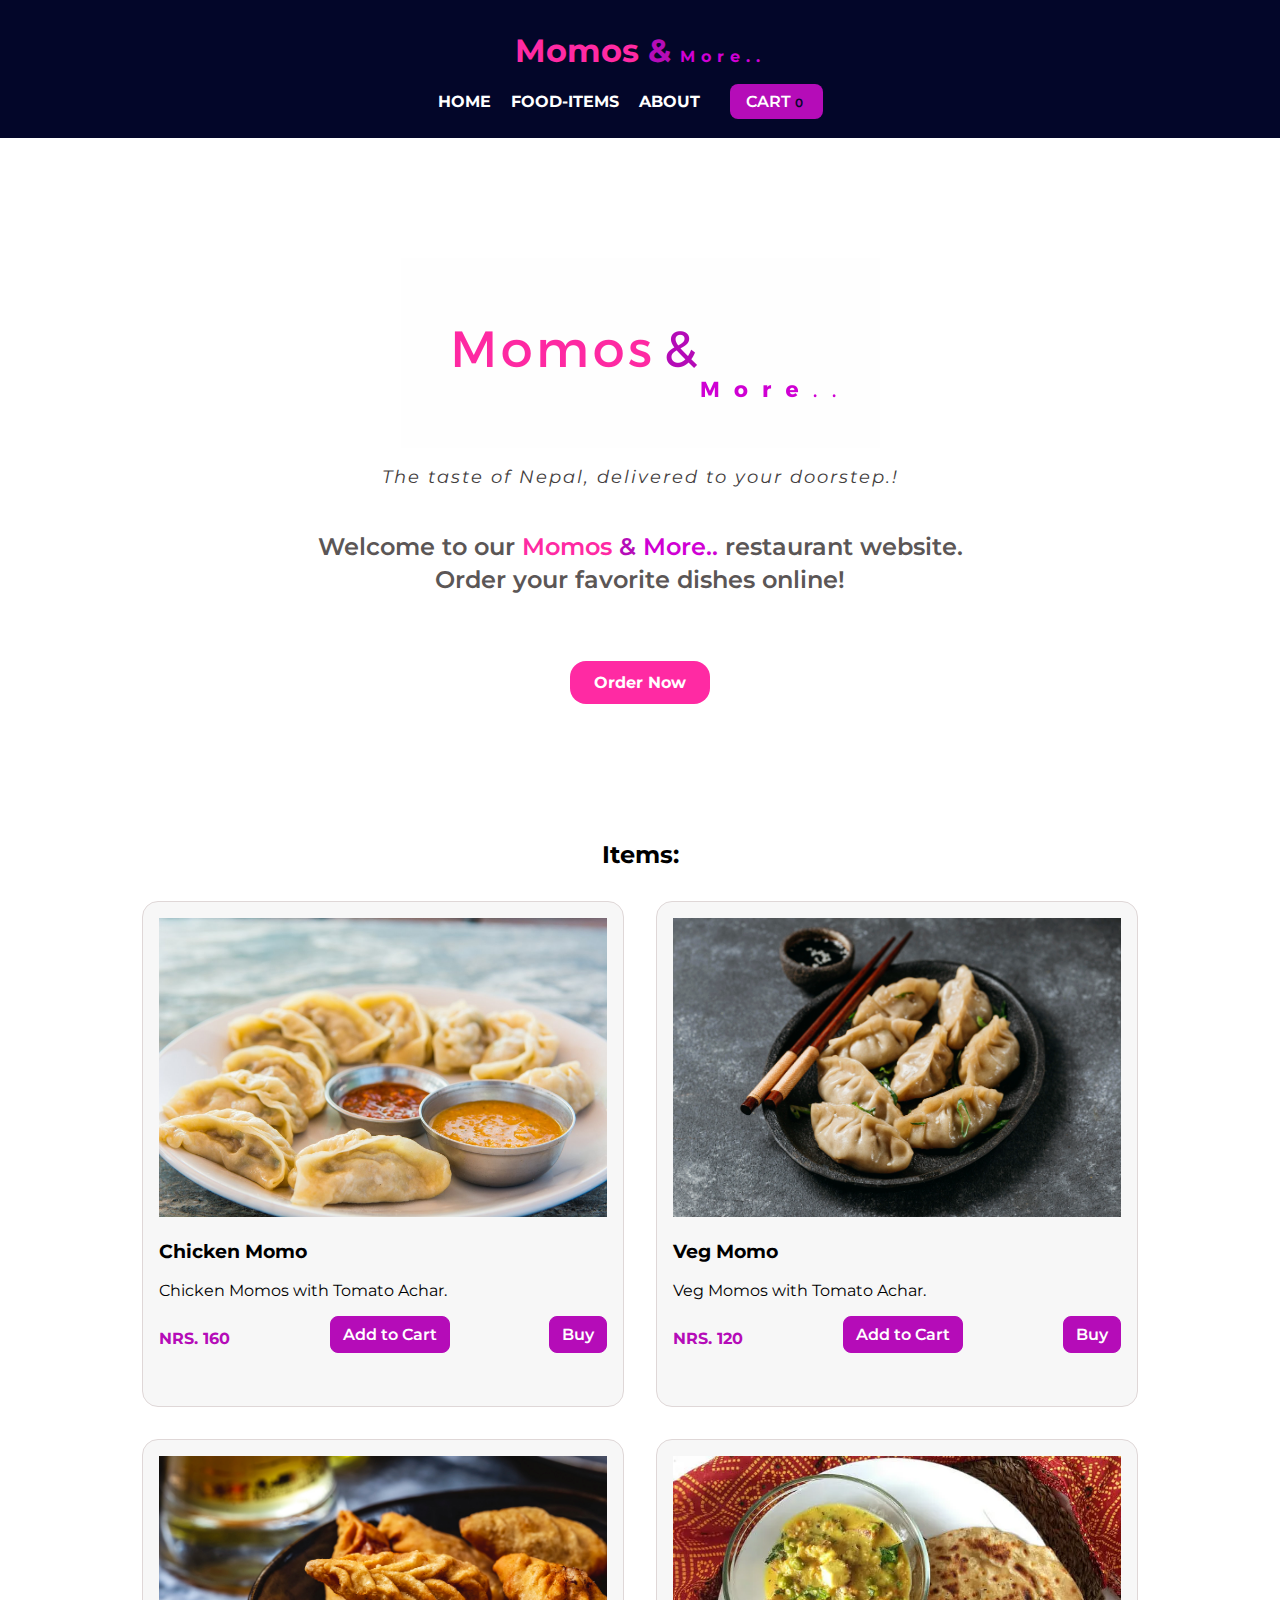
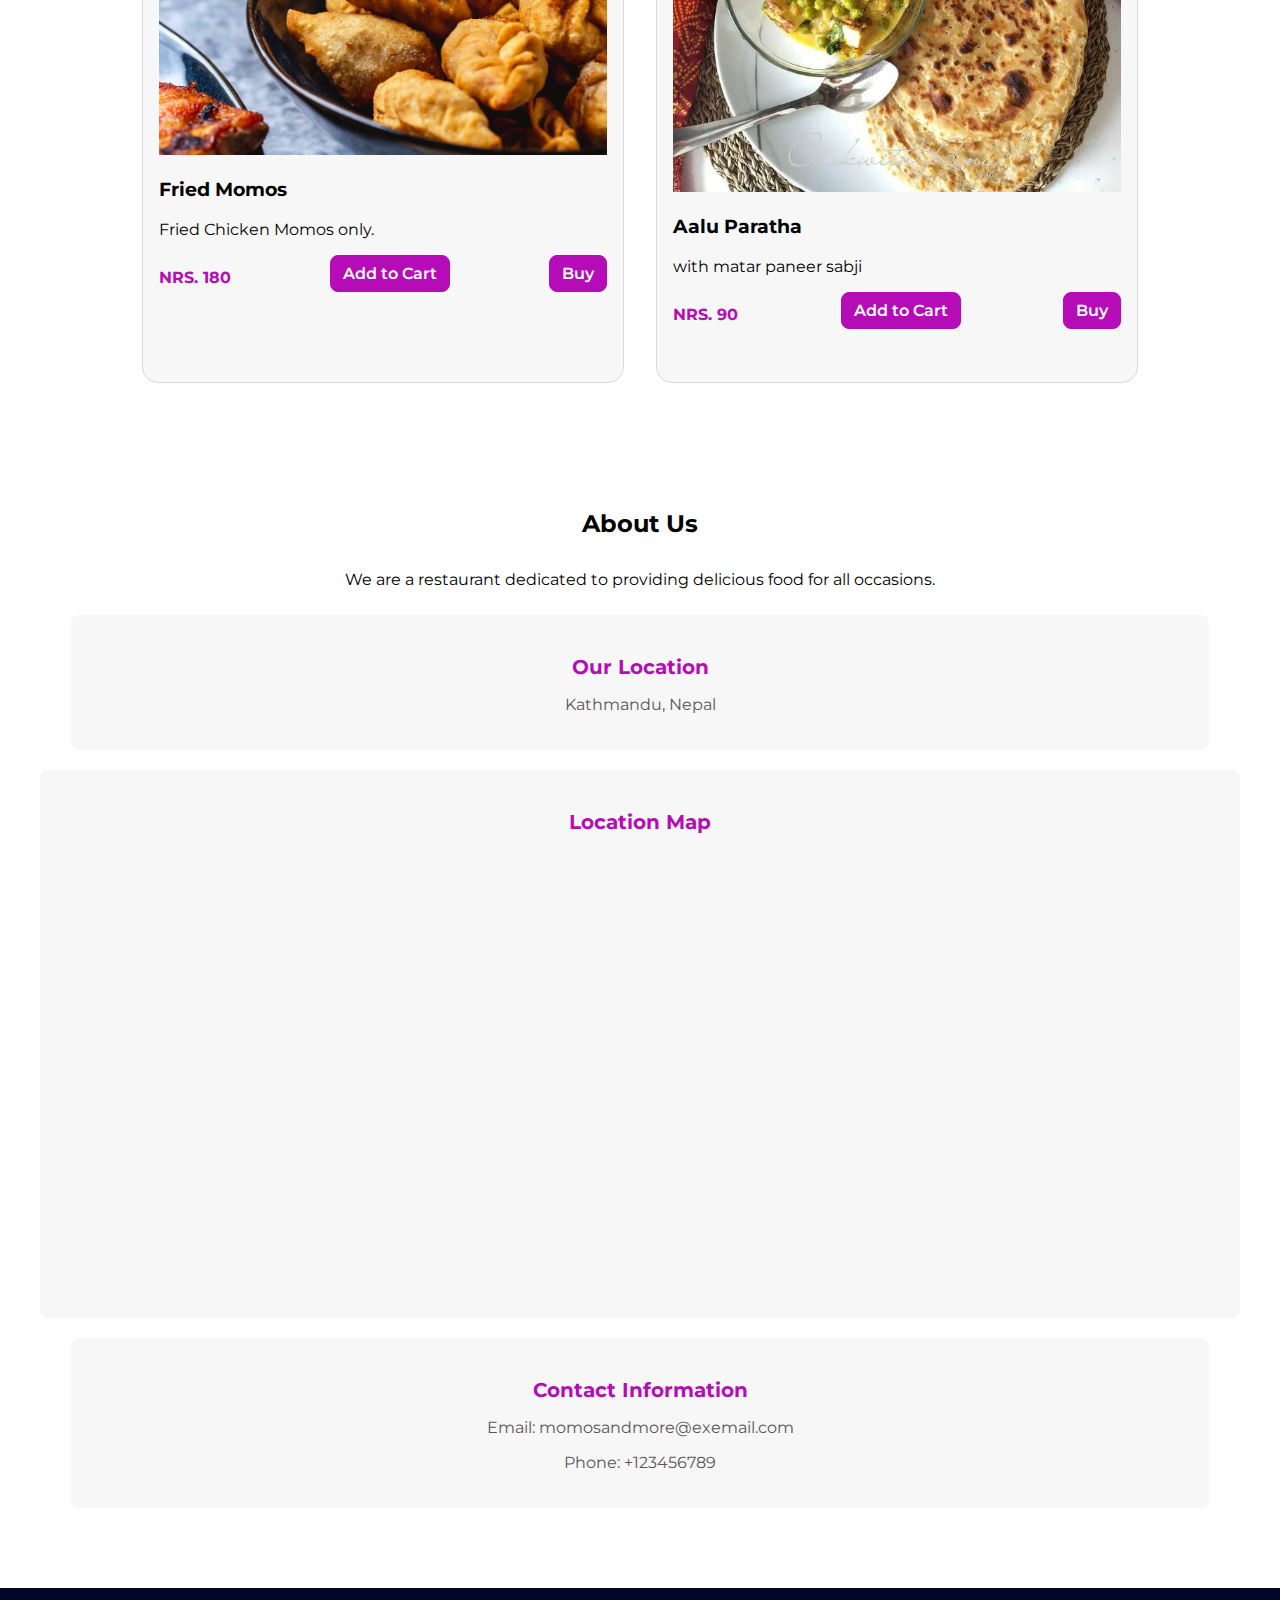
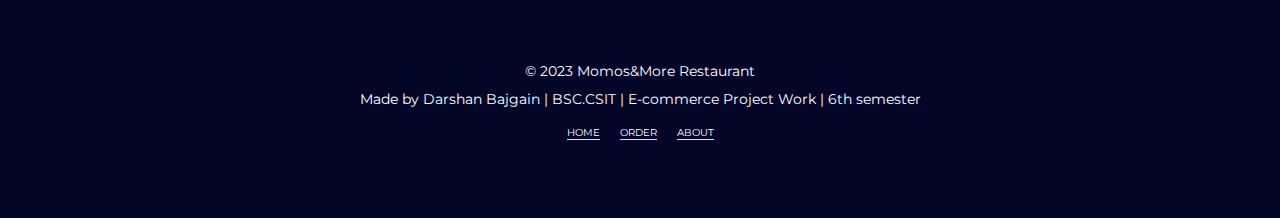
<file: index.html>
<!DOCTYPE html>
<html lang="en">

<head>
    <meta charset="UTF-8">
    <meta name="viewport" content="width=device-width, initial-scale=1.0">
    <link rel="stylesheet" href="css/headerNav.css">
    <link rel="stylesheet" href="css/hero-section.css">
    <link rel="stylesheet" href="css/catalog.css">
    <link rel="stylesheet" href="css/about.css">
    <link rel="stylesheet" href="css/footer.css">
    <title>Momos&More..</title>
    <link rel="icon" type="image/ico" href="assest/favicon.ico">

</head>

<body> 

    <header>
        <h1>
            <span>Momos</span>
            <span>&</span>
            <span>
                More..
            </span>
        </h1>
        <nav id="navbar">
            <ul>
                <li><a href="#home">Home</a></li>
                <li><a href="#order">Food-Items</a></li>
                <li><a href="#about">About</a></li>
                <li>
                    <a href="pages/cart.html" class="cart-button">Cart<span class="cart-number">0</span>
                    </a>
                </li>
            </ul>
        </nav>
    </header>

    <section id="home">
        <div class="home-content">
            <img src="assest/Momos&More.png" alt="Restaurant Momo&More.. Logo" class="logo">
            <p class="slogan">The taste of Nepal, delivered to your doorstep.!</p>
            <p class="welcome">Welcome to our
                <span class="color-pink">Momos</span>
                <span class="color-purple">&</span>
                <span class="color-magenta">More..</span>
                restaurant website.<br>
                Order your favorite dishes online!
            </p>
            <a href="#order" class="order-button">Order Now</a>
        </div>
    </section>


    <section id="order">
        <h2>Items:</h2>
        <div class="menu">
           
            <div class="food-item">
                <img src="assest/chickenmomos.jpg" alt="chicken-momos-with-tomato-achar">
                <h3>Chicken Momo</h3>
                <p>Chicken Momos with Tomato Achar.</p>
                <div class="food-details">
                    <div class="price">NRS. 160</div>
                    <a id="atcb-1" class="add-cart">Add to Cart</a>
                    <a href="pages/cart.html" class="buy-button">Buy</a>
                </div>
                 <div class="item-added-pop-up">
                    <span>Item added to Cart</span>
                </div>
            </div>

            <div class="food-item">
                <img src="assest/Vegmomo.jpg" alt="veg-momos-with-tomato-achar">
                <h3>Veg Momo</h3>
                <p>Veg Momos with Tomato Achar.</p>
                <div class="food-details">
                    <div class="price">NRS. 120</div>
                    <a id="atcb-2" class="add-cart">Add to Cart</a>
                   <a href="pages/cart.html" class="buy-button">Buy</a>
                </div>
                 <div class="item-added-pop-up">
                    <span>Item added to Cart</span>
                 </div>            
            </div>
            
            <div class="food-item">
                <img src="assest/FriedMOMO.jpg" alt="FriedChickenMOMO">
                <h3>Fried Momos</h3>
                <p>Fried Chicken Momos only.</p>
                <div class="food-details">
                    <div class="price">NRS. 180</div>
                    <a id="atcb-3" class="add-cart">Add to Cart</a>
                    <a href="pages/cart.html" class="buy-button">Buy</a>
                </div>
                <div class="item-added-pop-up">
                    <span>Item added to Cart</span>
                </div>            
            </div>

            <div class="food-item">
                <img src="assest/Aluparatha.jpg" alt="Aalu Paratha paneer">
                <h3>Aalu Paratha</h3>
                <p>with matar paneer sabji</p>
                <div class="food-details">
                    <div class="price">NRS. 90</div>
                    <a id="atcb-4" class="add-cart">Add to Cart</a>
                    <a href="pages/cart.html" class="buy-button">Buy</a>
                </div>
                <div class="item-added-pop-up">
                    <span>Item added to Cart</span>
                </div>            
            </div>

        </div>
    </section>

    <section id="about">
        <h2>About Us</h2>
        <p>We are a restaurant dedicated to providing delicious food for all occasions.</p>
        <div class="about-details">
            <div class="location">
                <h3>Our Location</h3>
                <p>Kathmandu, Nepal</p>
            </div>
            <div class="map">
                <h3>Location Map</h3>
                <iframe
                    src="https://www.google.com/maps/embed?pb=!1m18!1m12!1m3!1d60416.48788518556!2d85.28484727760252!3d27.709030216222697!2m3!1f0!2f0!3f0!3m2!1i1024!2i768!4f13.1!3m3!1m2!1s0x39eb198a307baabf%3A0xb5137c1bf18db1ea!2sKathmandu%2044600!5e1!3m2!1sen!2snp!4v1693550682730!5m2!1sen!2snp"
                    width="100%" height="450" style="border:0;" allowfullscreen="" loading="lazy"
                    referrerpolicy="no-referrer-when-downgrade"></iframe>
            </div>
            <div class="contact-info">
                <h3>Contact Information</h3>
                <p>Email: momosandmore@exemail.com</p>
                <p>Phone: +123456789</p>
            </div>
        </div>
    </section>

    <footer>
        <p>&copy; 2023 Momos&More Restaurant</p>
        <p>Made by Darshan Bajgain | BSC.CSIT | E-commerce Project Work | 6th semester</p>
        <ul class="quick-links">
            <li><a href="#home">Home</a></li>
            <li><a href="#order">Order</a></li>
            <li><a href="#about">About</a></li>
        </ul>
    </footer>
    <script src="script/NavbarScrollingUpdate.js"></script>
    <script src="script/popup.js"></script>
    <script src="script/cart.js"></script>
</body>

</html>
</file>
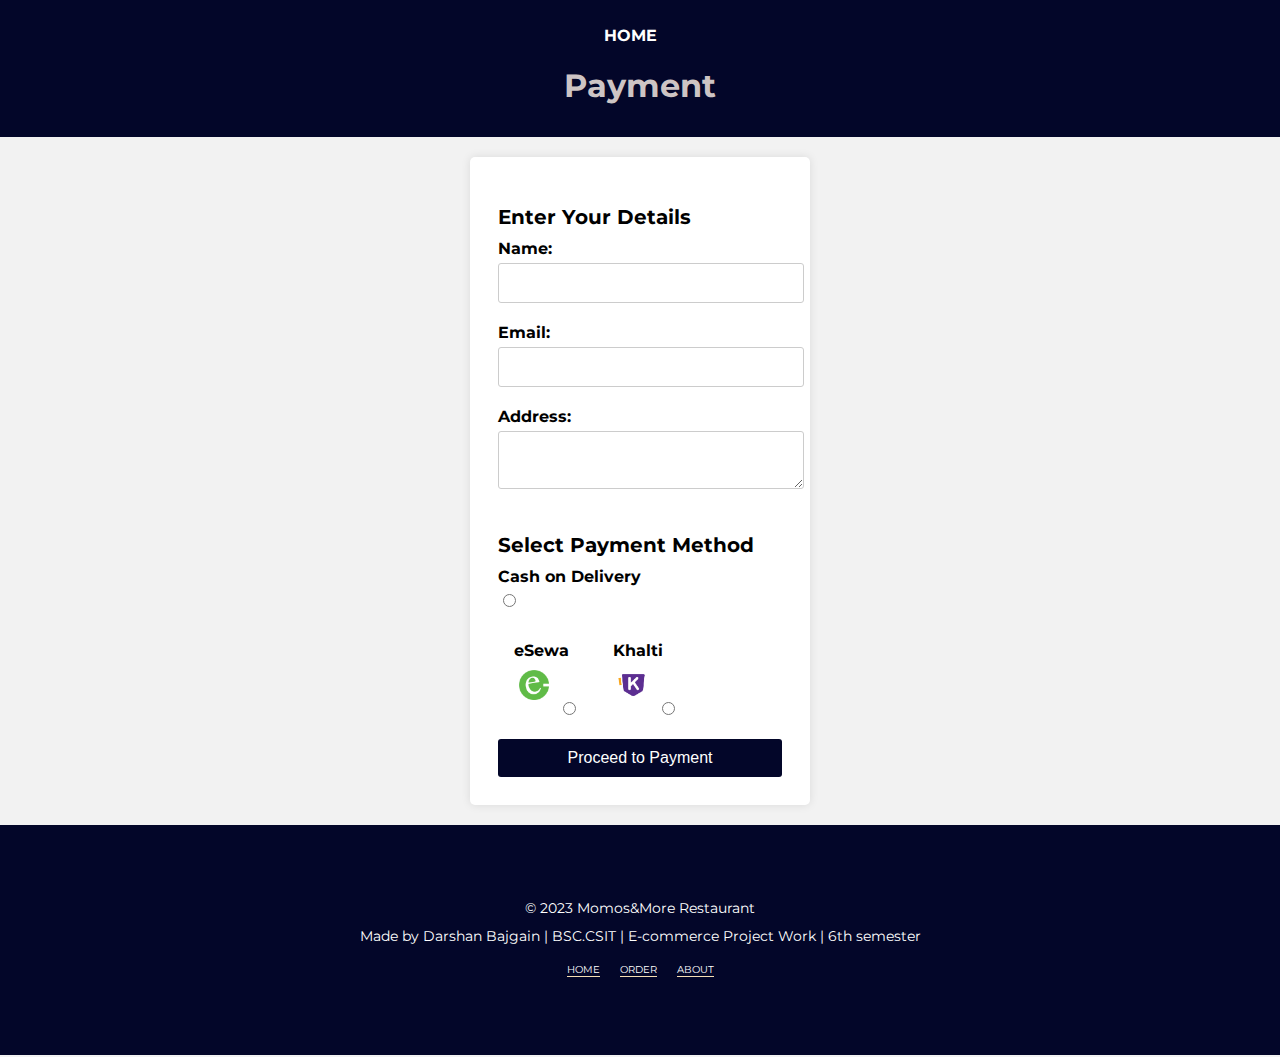
<file: payment.html>
<!DOCTYPE html>
<html lang="en">

<head>
    <meta charset="UTF-8">
    <meta name="viewport" content="width=device-width, initial-scale=1.0">
    <link rel="stylesheet" href="css/payment.css">
    <link rel="stylesheet" href="css/headerNav.css">
    <link rel="stylesheet" href="css/footer.css">
    <title>Payment</title>
    <link rel="icon" type="image/ico" href="assest/favicon.ico">

</head>

<body>
    <header>
        <nav id="navbar">
            <ul>
                <li><a href="index.html">Home</a></li>
            </ul>
        </nav>
        <h1>Payment</h1>
    </header>
    <main>
        <form id="payment-form">
            <h2>Enter Your Details</h2>
            <div class="form-group">
                <label for="name">Name:</label>
                <input type="text" id="name" name="name" required>
            </div>
            <div class="form-group">
                <label for="email">Email:</label>
                <input type="email" id="email" name="email" required>
            </div>
            <div class="form-group">
                <label for="address">Address:</label>
                <textarea id="address" name="address" required></textarea>
            </div>
            <h2>Select Payment Method</h2>
            <div class="form-group">
                <label for="cash-on-delivery">Cash on Delivery</label>
                <input type="radio" id="cash-on-delivery" name="payment-method" value="cash-on-delivery" required>
            </div>

            <div class="form-group payment-methods">
                <div class="payoption">
                    <label for="esewa">eSewa</label>
                    <img src="./assest/esewa.png" alt="Pay via eSewa" class="payment-method">
                    <input type="radio" id="esewa" name="payment-method" value="esewa" required>
                </div>
                <div class="payoption">
                    <label for="khalti">Khalti</label>
                    <img src="./assest/khalti.jpg" alt="Pay via Khalti" class="payment-method">
                    <input type="radio" id="khalti" name="payment-method" value="khalti" required>

                </div>
            </div>

            <button type="submit">Proceed to Payment</button>
        </form>
    </main>
    <footer>
        <p>&copy; 2023 Momos&More Restaurant</p>
        <p>Made by Darshan Bajgain | BSC.CSIT | E-commerce Project Work | 6th semester</p>
        <ul class="quick-links">
            <li><a href="#home">Home</a></li>
            <li><a href="#order">Order</a></li>
            <li><a href="#about">About</a></li>
        </ul>
    </footer>
    <script src="script/payment-validation.js"></script>
</body>

</html>
</file>
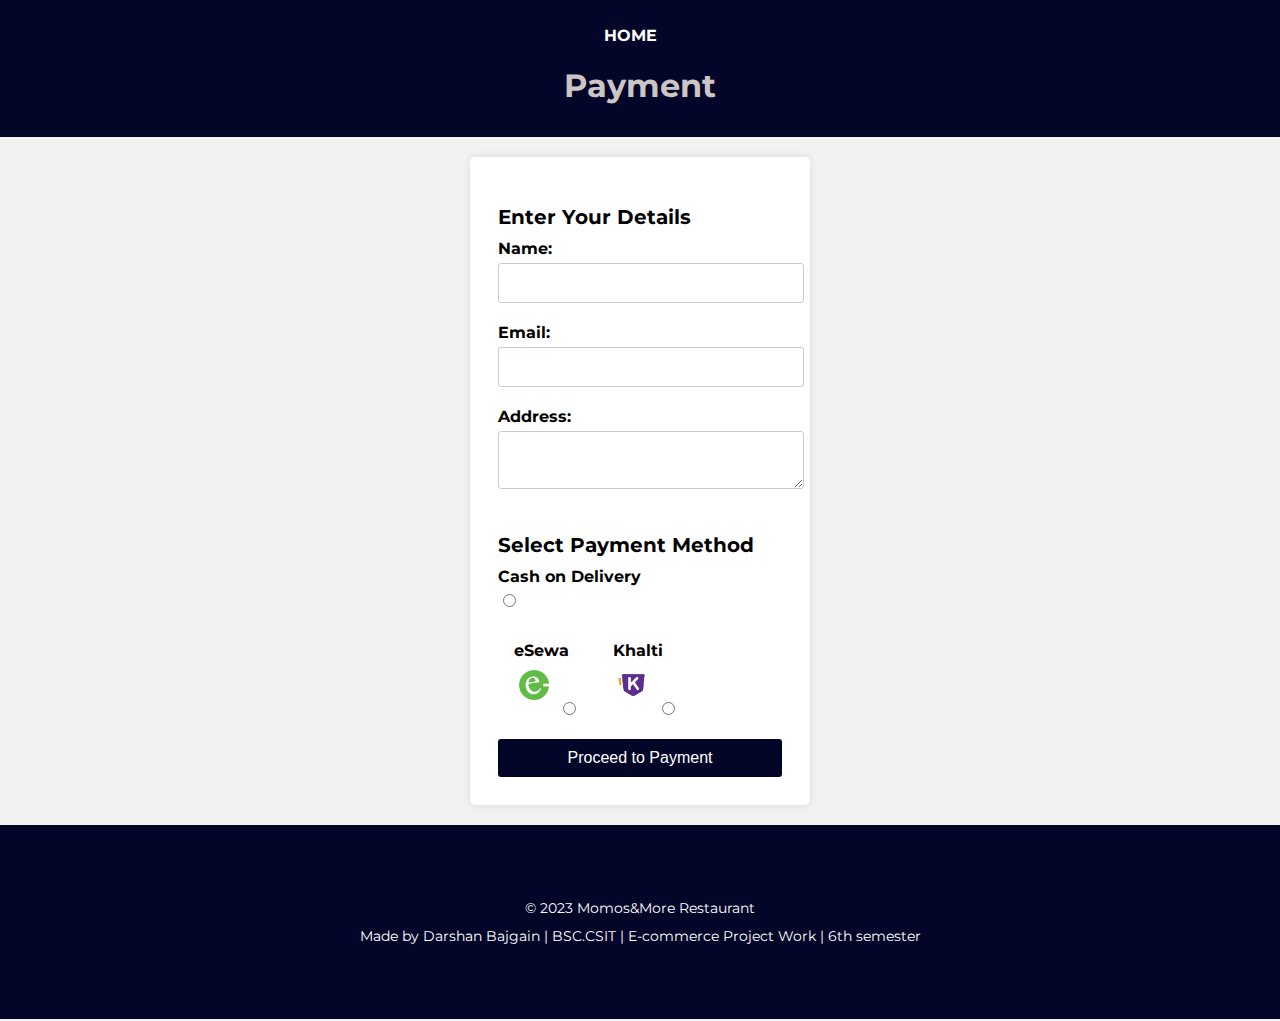
<file: pages/payment.html>
<!DOCTYPE html>
<html lang="en">

<head>
    <meta charset="UTF-8">
    <meta name="viewport" content="width=device-width, initial-scale=1.0">
    <link rel="stylesheet" href="../css/payment.css">
    <link rel="stylesheet" href="../css/headerNav.css">
    <link rel="stylesheet" href="../css/footer.css">
    <title>Payment</title>
    <link rel="icon" type="image/ico" href="../assest/favicon.ico">

</head>

<body>
    <header>
        <nav id="navbar">
            <ul>
                <li><a href="../index.html">Home</a></li>
            </ul>
        </nav>
        <h1>Payment</h1>
    </header>
    <main>
        <form id="payment-form">
            <h2>Enter Your Details</h2>
            <div class="form-group">
                <label for="name">Name:</label>
                <input type="text" id="name" name="name" required>
            </div>
            <div class="form-group">
                <label for="email">Email:</label>
                <input type="email" id="email" name="email" required>
            </div>
            <div class="form-group">
                <label for="address">Address:</label>
                <textarea id="address" name="address" required></textarea>
            </div>
            <h2>Select Payment Method</h2>
            <div class="form-group">
                <label for="cash-on-delivery">Cash on Delivery</label>
                <input type="radio" id="cash-on-delivery" name="payment-method" value="cash-on-delivery" required>
            </div>

            <div class="form-group payment-methods">
                <div class="payoption">
                    <label for="esewa">eSewa</label>
                    <img src="../assest/esewa.png" alt="Pay via eSewa" class="payment-method">
                    <input type="radio" id="esewa" name="payment-method" value="esewa" required>
                </div>
                <div class="payoption">
                    <label for="khalti">Khalti</label>
                    <img src="../assest/khalti.jpg" alt="Pay via Khalti" class="payment-method">
                    <input type="radio" id="khalti" name="payment-method" value="khalti" required>

                </div>
            </div>

            <button type="submit">Proceed to Payment</button>
        </form>
    </main>
    <footer>
        <p>&copy; 2023 Momos&More Restaurant</p>
        <p>Made by Darshan Bajgain | BSC.CSIT | E-commerce Project Work | 6th semester</p>
    </footer>
    <script src="../script/payment-validation.js"></script>
</body>

</html>
</file>
<file: css/headerNav.css>
/* style.css */
@import url('https://fonts.googleapis.com/css2?family=Montserrat:wght@400;500;600;700&display=swap');

body {
    font-family: 'Montserrat', sans-serif;
    margin: 0;
    padding: 0;
    scroll-behavior: smooth;
}

/*----------------header-------------------------*/
header {
    background-color: #030629;
    color: #cdc4c4;
    padding: 10px;
    text-align: center; 
}

header span {
    display: inline-block;
}

header span:nth-child(1) {
    color: #FF2AA3;
}

header span:nth-child(2) {
    color: #B50CB8;
}

header span:nth-child(3) {
    color: #D000D4;
    letter-spacing: 6px;
    font-size: 16px;
}


nav ul {
    display: flex;
    align-items: center;
    justify-content: center;
    list-style: none;
    padding: 0;
}

nav li {
    display: inline;
    margin-right: 20px;
}

nav a {
    text-decoration: none;
    color: #ffffff;
    font-weight: bold;
    text-transform: uppercase;
}

nav a:hover {
    color: #FF2AA3;
    border-spacing: 1px;
    border-bottom: #D000D4 solid 4px;
}

/* Add this CSS code to style the "Cart" button */
.cart-button {
    background-color: #B50CB8;
    color: #fff;
    border: none;
    padding: 8px 16px;
    border-radius: 8px;
    text-decoration: none;
    font-weight: 600;
    margin-left: 10px; /* Adjust the spacing from the other navigation items */
    font-family: 'Montserrat', sans-serif;
    transition: background-color 0.3s ease;
    text-transform: uppercase;
}
.cart-button:hover {
    color: #FF2AA3;
    background-color: #ffffff;
    cursor: pointer;
}

/* Style for the cart number badge */
.cart-button .cart-number {
    color: #030629;
    padding: 2px 4px;
    font-size: 12px;
}

@media (max-width: 680px) {
    .cart-button {
        padding: 6px 10px; /* Reduce padding for a more compact size */
        font-size: 10px; /* Reduce font size for better fit */
        margin-left: 0; /* Remove left margin to save space on small screens */
        margin-top: 18px; /* Add top margin for spacing */ 
        text-align: center; /* Center-align the button text */
    }

    nav a {
        font-size: 12px;
        margin: auto;
    }
}

.fixed-navbar {
    position: fixed;
    top: 0;
    left: 0;
    right: 0;
    z-index: 999;
    background-color: #030629;
    padding: 10px;
    text-align: center;
}
.fixed-navbar ul {
    list-style: none;
    padding: 0;
}
.fixed-navbar li {
    display: inline;
    margin-right: 20px;
}

.fixed-navbar a {
    text-decoration: none;
    color: #ffffff;
    font-weight: bold;
    text-transform: uppercase;
}

.fixed-navbar a:hover {
    color: #FF2AA3;
    border-spacing: 1px;
    border-bottom: #D000D4 solid 4px;
}
</file>
<file: css/hero-section.css>
/*----------------main content------------------------*/
/*----------------hero-------------------------*/

section {
    padding: 40px;
    margin: 40px 0;
}

.home-content {
    display: flex;
    flex-direction: column;
    justify-content: center;
    text-align: center;
    align-items: center;
    padding: 40px;

}

logo {
    max-width: 500px;
    margin-bottom: 0;
}

.slogan {
    font-style: italic;
    font-size: 18px;
    font-weight: 400;
    letter-spacing: 2px;
    color: #423d3d;
}

.welcome {
    font-size: 24px;
    line-height: 1.4;
    margin-bottom: 64px;
    color: #5b5656;
    font-weight: 600;
}

.color-pink {
    color: #FF2AA3;
}

.color-purple {
    color: #B50CB8;
}

.color-magenta {
    color: #D000D4;
}

.order-button {
    background-color: #FF2AA3;
    color: #fff;
    border: none;
    padding: 12px 24px;
    font-size: 16px;
    font-weight: 700;
    cursor: pointer;
    transition: background-color 0.3s ease;
    text-decoration: none;
    border-radius: 16px 16px;
}

.order-button:hover {
    background-color: #B50CB8;
}


@media (max-width: 680px) {
    section {
        padding-left: 0;
        padding-right: 0;
        margin: 60px 0;
    }

    .home-content {
        padding-left: 2px;
        padding-right: 2px;
        padding-bottom: 28px;
    }

    .logo {
        max-width: 280px;
    }

    .slogan {
        font-size: 14px;
    }

    .welcome {
        font-size: 16px;
    }


}


@media (max-width: 400px) {
    section {
        margin-top: 32px;
        margin-bottom: 120px;
    }

}
</file>
<file: css/catalog.css>
/* catalog.css */
section h2{
    margin-top: 24px;
    margin-bottom: 0;
    padding: 16px;
    text-align: center;
 }
 #order{
    padding: 0;
 }
.menu {
    display: flex;
    flex-wrap: wrap;
    justify-content: center;
}

.food-item {
    border: 1px solid #dfd7d7;
    background-color: #f7f7f7;
    margin: 16px;
    padding: 16px;
    border-radius: 16px;
    flex-basis: 35%;
}

.food-item img {
    max-width: 100%;
}

.food-details {
    display: flex;
    justify-content: space-between;
    align-items: center;
}

.price {
    font-size: 16px;
    font-weight: bold;
    color: #B50CB8;
}

.add-cart {
    background-color: #B50CB8;
    color: #fff;
    border: 1px solid #B50CB8;
    padding: 8px 12px;
    border-radius: 8px 8px;
    cursor: pointer;
    text-decoration: none;
    font-weight: 600;
    margin-bottom: 8px;
    font-family:'Montserrat', sans-serif;
}


.add-cart:hover{
    background-color: #fff;
    color: #B50CB8;

}

.item-added-pop-up {
    display: inline-block;
    opacity: 0;
    font-size: 10px;
    font-weight: 600;
    text-transform: uppercase;
    padding: 8px 12px;
    border-radius: 8px 8px;
    background-color: #B50CB8;
    color: white;
    position:relative;
    top: 0;
    left: 50%;
    transform: translateX(-50%);
    transition: opacity 0.3s ease-in-out;
}


.buy-button {
    background-color: #B50CB8;
    color: #fff;
    border: 1px solid #B50CB8;
    padding: 8px 12px;
    border-radius: 8px 8px;
    cursor: pointer;
    text-decoration: none;
    font-weight: 600;
    margin-bottom: 8px;
    font-family: 'Montserrat', sans-serif;
}

.buy-button:hover {
    background-color: #fff;
    color: #B50CB8;
}

@media (max-width: 750px) {
    .food-item {
        flex-basis: 60%;
    }
    .buy-button, .add-cart {
       font-size: 14px;
    }
    
   
}

@media (max-width: 480px) {
    .food-item {
        flex-basis: 100%;
    }
    .buy-button, .add-cart {
       font-size: 14px;
    }
    
   
}
</file>
<file: css/about.css>
/*=-------------------------------------------about--------------------*/
#about {
    padding: 30px;
    text-align: center;
}

.about-details {
    display: flex;
    justify-content: center;
    align-items: center;
    flex-wrap: wrap;
}

.location,
.contact-info {
    flex-basis: 90%;
    /* Two columns with some spacing */
    margin: 10px;
    padding: 20px;
    background-color: #f7f7f7;
    border-radius: 8px;
}

.location h3,
.contact-info h3 {
    font-size: 20px;
    margin-bottom: 10px;
    color: #B50CB8;
}

.location p,
.contact-info p {
    font-size: 16px;
    color: #5b5656;
}

.map {
    flex-basis: 100%;
    margin: 10px;
    padding: 20px;
    background-color: #f7f7f7;
    border-radius: 8px;
    text-align: center;
}

.map h3 {
    font-size: 20px;
    margin-bottom: 10px;
    color: #B50CB8;
}

@media (max-width: 680px) {
    .map iframe {
        height: 250px; /* Adjust the height for mobile view */
    }
}
</file>
<file: css/footer.css>
/*----------------footer-------------------------*/
footer {
    text-align: center;
    background-color: #030629;
    color: #fff;
    padding: 64px;
    font-size: 14px;
}
footer p {
    margin: 10px 0; /* Add some spacing between paragraphs */
}
.quick-links {
    list-style: none;
    padding: 0;
    display: flex;
    justify-content: center;
}

.quick-links li {
    margin: 0 10px; /* Add some spacing between quick links */
}
.quick-links a {
    color: #fff;
    font-size: 10px;
    text-decoration: none;
    text-transform: uppercase;
    border-bottom: 1px solid wheat;
}
@media (max-width: 680px) {
    footer p {
        padding-left: 0;
        padding-right: 0;
        font-size: 10px; /* Adjust font size for mobile view */
    }
    .quick-links {
        flex-direction: column; /* Stack quick links vertically on mobile */
        text-align: center; /* Center quick links text on mobile */
    }

    .quick-links li {
        margin: 5px 0; /* Adjust spacing between quick links on mobile */
    }
}
</file>
<file: css/payment.css>
/* Styles for the Payment Page */

body {
    font-family: Arial, sans-serif;
    margin: 0;
    padding: 0;
    background-color: #f2f2f2;

}

header {
    background-color: #030629;
    color: #fff;
    text-align: center;
    padding: 10px 0;
}

main {
    max-width: 300px;
    margin: 20px auto;
    background-color: #fff;
    padding: 20px;
    border-radius: 5px;
    box-shadow: 0 0 10px rgba(0, 0, 0, 0.1);
}

h2 {
    font-size: 20px;
    margin-top: 20px;
    margin-bottom: 10px;
}

#payment-form {
    display: flex;
    flex-direction: column;
    justify-content: center;
    padding: 8px;
}

.form-group {
    margin-bottom: 20px;
}

label {
    font-weight: bold;
    display: block;
    margin-bottom: 5px;
}

input[type="text"],
input[type="email"],
textarea {
    width: 100%;
    padding: 10px;
    border: 1px solid #ccc;
    border-radius: 3px;
    font-size: 16px;
}

input[type="radio"] {
    margin-right: 5px;
}

button[type="submit"] {
    background-color: #030629;
    color: #fff;
    padding: 10px 20px;
    border: none;
    border-radius: 3px;
    cursor: pointer;
    font-size: 16px;
}


.payment-methods {
    display: flex;
    align-items: center;
    margin-top: 10px;
}

.payment-methods img {
    max-width: 60px; /* Adjust the maximum width of the payment method images */
    max-height: 40px; /* Adjust the maximum height of the payment method images */
}

.payment-method {
    margin-bottom: 10px; /* Add margin at the bottom for spacing */
}

.payoption{
    margin: 0 16px
}

@media screen and (max-width: 768px) {
    .payment-methods {
        flex-wrap: wrap; /* Allow payment methods to wrap on smaller screens */
    }

    .payment-method {
        margin-right: 10px;
        margin-bottom: 10px; /* Add margin at the bottom for spacing */
    }
    h2 {
        font-size: 18px;
    }
}
</file>
